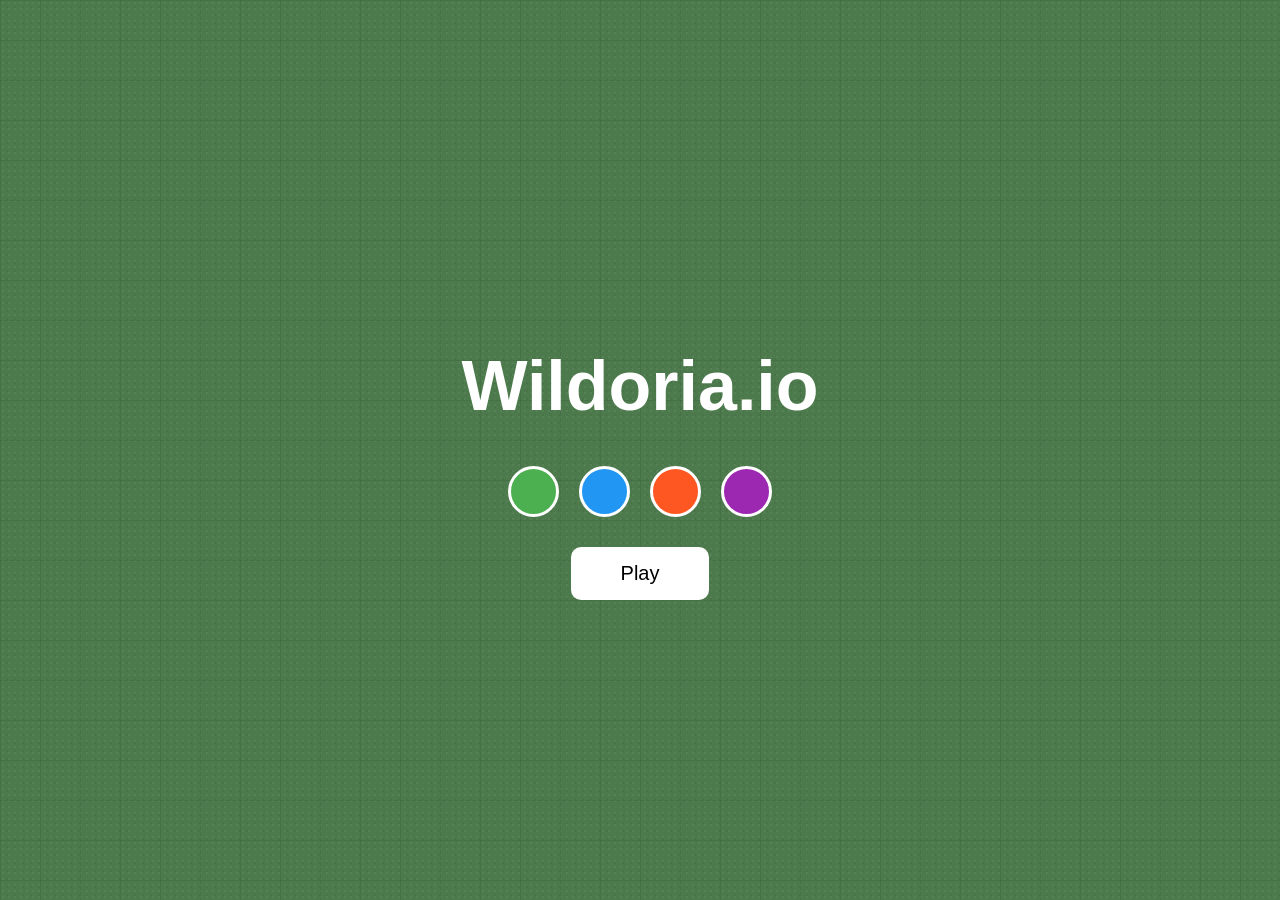
<file: index.html>
<!DOCTYPE html>
<html lang="pt-br">
<head>
  <meta charset="UTF-8">
  <title>Wildoria.io</title>
  <meta name="viewport" content="width=device-width, initial-scale=1.0">
  <link rel="stylesheet" href="style.css">
</head>
<body>

<div id="menu">
  <h1>Wildoria.io</h1>

  <div class="colors">
    <div class="color" style="background:#4CAF50" data-color="#4CAF50"></div>
    <div class="color" style="background:#2196F3" data-color="#2196F3"></div>
    <div class="color" style="background:#FF5722" data-color="#FF5722"></div>
    <div class="color" style="background:#9C27B0" data-color="#9C27B0"></div>
  </div>

  <button id="playBtn">Play</button>
</div>

<canvas id="game" style="display:none;"></canvas>

<script src="script.js"></script>
</body>
</html>
</file>
<file: style.css>
/* ===== FUNDO TEXTURIZADO ===== */
body {
  margin: 0;
  overflow: hidden;
  font-family: Arial, sans-serif;

  background-color: #4c7a4c;

  background-image:
    radial-gradient(rgba(255,255,255,0.05) 1px, transparent 1px),
    radial-gradient(rgba(0,0,0,0.05) 1px, transparent 1px),
    linear-gradient(rgba(0,0,0,0.08) 1px, transparent 1px),
    linear-gradient(90deg, rgba(0,0,0,0.08) 1px, transparent 1px);

  background-size:
    6px 6px,
    8px 8px,
    40px 40px,
    40px 40px;

  background-position:
    0 0,
    3px 3px,
    0 0,
    0 0;

  box-shadow: inset 0 0 200px rgba(0,0,0,0.25);
}


/* ===== MENU CENTRALIZADO ===== */
#menu {
  position: fixed;
  top: 0;
  left: 0;
  width: 100%;
  height: 100vh;

  display: flex;
  flex-direction: column;
  justify-content: center;
  align-items: center;

  text-align: center;
  color: white;
}


/* ===== TÍTULO ===== */
h1 {
  font-size: 70px;
  margin-bottom: 40px;
}


/* ===== CORES ===== */
.colors {
  display: flex;
  gap: 20px;
  margin-bottom: 30px;
}

.color {
  width: 45px;
  height: 45px;
  border-radius: 50%;
  cursor: pointer;
  border: 3px solid white;
  transition: 0.2s;
}

.color:hover {
  transform: scale(1.2);
}

.selected {
  box-shadow: 0 0 15px white;
}


/* ===== BOTÃO PLAY ===== */
button {
  padding: 15px 50px;
  font-size: 20px;
  border: none;
  border-radius: 10px;
  background: white;
  cursor: pointer;
  transition: 0.2s;
}

button:hover {
  transform: scale(1.05);
}
</file>
